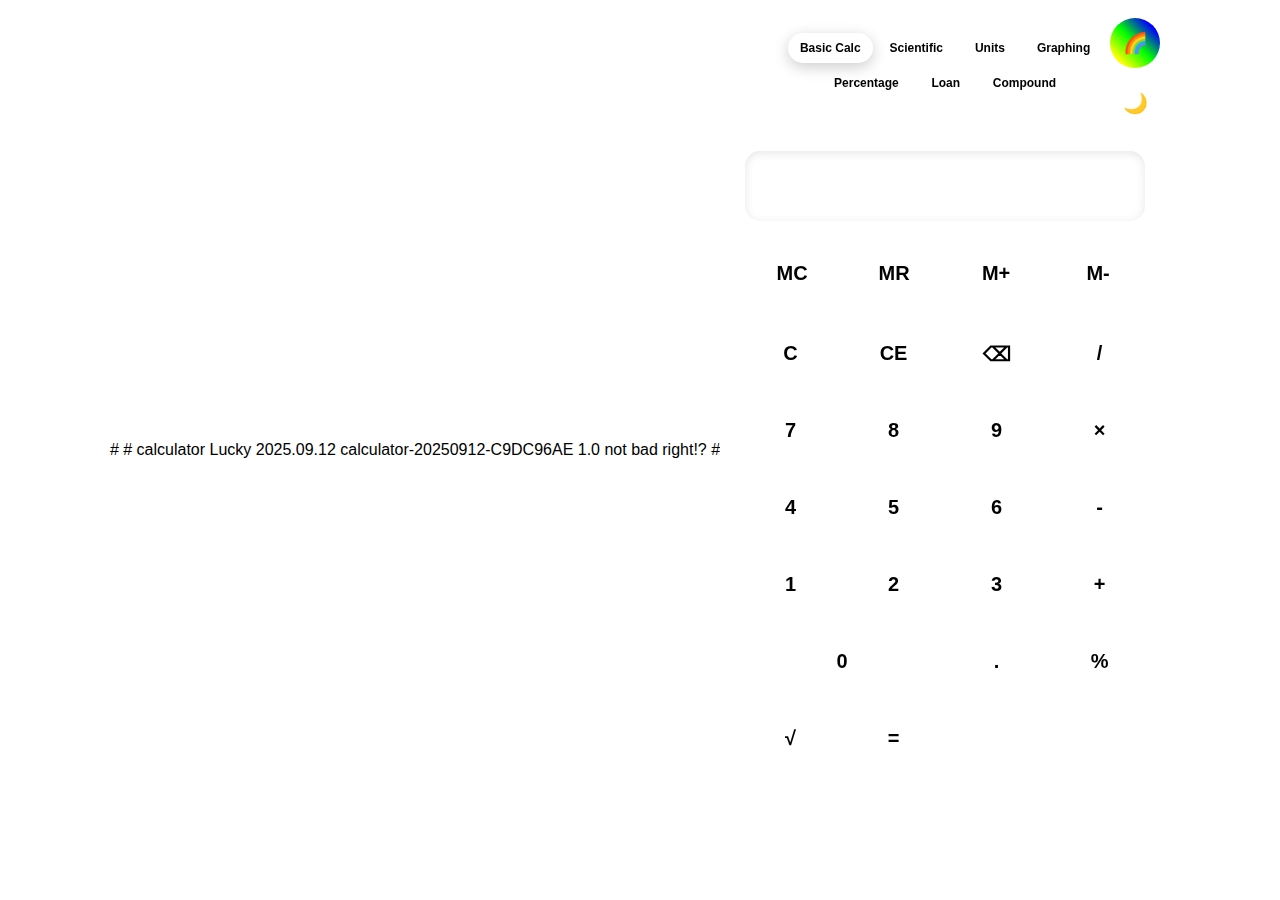
<file: index.html>
# 
# calculator Lucky 2025.09.12 calculator-20250912-C9DC96AE 1.0 not bad right!?
# 
<!DOCTYPE html>
<html lang="en">
<head>
    <meta charset="UTF-8">
    <meta name="viewport" content="width=device-width, initial-scale=1.0">
    <title>Math & Science Toolkit</title>
    <link rel="stylesheet" href="style.css">
</head>
<body>
    <div class="toolkit">
        <!-- Theme Toggle -->
        <div class="theme-toggle">
            <button class="color-btn" onclick="cycleBackgroundColor()" id="colorBtn">🌈</button>
            <button class="theme-btn" onclick="toggleTheme()" id="themeBtn">🌙</button>
        </div>

        <!-- Tool Selection Tabs -->
        <div class="tool-tabs">
            <button class="tab-btn active" onclick="switchTool('basic-calc')" data-tool="basic-calc">Basic Calc</button>
            <button class="tab-btn" onclick="switchTool('scientific')" data-tool="scientific">Scientific</button>
            <button class="tab-btn" onclick="switchTool('unit-converter')" data-tool="unit-converter">Units</button>
            <button class="tab-btn" onclick="switchTool('graphing')" data-tool="graphing">Graphing</button>
            <button class="tab-btn" onclick="switchTool('percentage')" data-tool="percentage">Percentage</button>
            <button class="tab-btn" onclick="switchTool('loan')" data-tool="loan">Loan</button>
            <button class="tab-btn" onclick="switchTool('compound')" data-tool="compound">Compound</button>
        </div>
        
        <!-- Basic Calculator Tool -->
        <div class="tool-container active" id="basic-calc">
            <div class="calculator">
                <!-- Display -->
                <div class="display">
                    <div class="memory-indicator" id="memoryIndicator"></div>
                    <div class="calculation-display" id="calculationDisplay"></div>
                    <input type="text" id="result" readonly>
                </div>
                
                <!-- Memory Functions Row -->
                <div class="memory-buttons">
                    <button class="btn memory" onclick="memoryClear()">MC</button>
                    <button class="btn memory" onclick="memoryRecall()">MR</button>
                    <button class="btn memory" onclick="memoryAdd()">M+</button>
                    <button class="btn memory" onclick="memorySubtract()">M-</button>
                </div>
                
                <!-- Main Calculator Buttons -->
                <div class="buttons">
                    <button class="btn clear" onclick="clearAll()">C</button>
                    <button class="btn clear-entry" onclick="clearEntry()">CE</button>
                    <button class="btn operator" onclick="deleteLast()">⌫</button>
                    <button class="btn operator" onclick="setOperator('/')">/</button>
                    
                    <button class="btn number" onclick="appendToDisplay('7')">7</button>
                    <button class="btn number" onclick="appendToDisplay('8')">8</button>
                    <button class="btn number" onclick="appendToDisplay('9')">9</button>
                    <button class="btn operator" onclick="setOperator('*')">×</button>
                    
                    <button class="btn number" onclick="appendToDisplay('4')">4</button>
                    <button class="btn number" onclick="appendToDisplay('5')">5</button>
                    <button class="btn number" onclick="appendToDisplay('6')">6</button>
                    <button class="btn operator" onclick="setOperator('-')">-</button>
                    
                    <button class="btn number" onclick="appendToDisplay('1')">1</button>
                    <button class="btn number" onclick="appendToDisplay('2')">2</button>
                    <button class="btn number" onclick="appendToDisplay('3')">3</button>
                    <button class="btn operator" onclick="setOperator('+')">+</button>
                    
                    <button class="btn number zero" onclick="appendToDisplay('0')">0</button>
                    <button class="btn number" onclick="appendToDisplay('.')">.</button>
                    <button class="btn function" onclick="calculatePercentage()">%</button>
                    <button class="btn function" onclick="calculateSquareRoot()">√</button>
                    
                    <button class="btn equals" onclick="calculateResult()">=</button>
                </div>
                
                <!-- History Panel -->
                <div class="history-panel" id="historyPanel">
                    <div class="history-header">
                        <h3>History</h3>
                        <button class="clear-history" onclick="clearHistory()">Clear</button>
                    </div>
                    <div class="history-list" id="historyList"></div>
                </div>
            </div>
        </div>

        <!-- Scientific Calculator Tool -->
        <div class="tool-container" id="scientific">
            <div class="calculator">
                <div class="display">
                    <div class="calculation-display" id="sciCalculationDisplay"></div>
                    <input type="text" id="sciResult" readonly>
                </div>
                <div class="scientific-buttons">
                    <button class="btn function" onclick="sciFunction('sin')">sin</button>
                    <button class="btn function" onclick="sciFunction('cos')">cos</button>
                    <button class="btn function" onclick="sciFunction('tan')">tan</button>
                    <button class="btn function" onclick="sciFunction('log')">log</button>
                    <button class="btn function" onclick="sciFunction('ln')">ln</button>
                    <button class="btn function" onclick="sciFunction('sqrt')">√</button>
                    <button class="btn function" onclick="sciFunction('pow')">x²</button>
                    <button class="btn function" onclick="sciFunction('pow3')">x³</button>
                    <button class="btn function" onclick="sciFunction('exp')">eˣ</button>
                    <button class="btn function" onclick="sciFunction('pi')">π</button>
                    <button class="btn function" onclick="sciFunction('e')">e</button>
                    <button class="btn function" onclick="sciFunction('factorial')">n!</button>
                </div>
                <div class="buttons">
                    <button class="btn clear" onclick="sciClear()">C</button>
                    <button class="btn clear-entry" onclick="sciClearEntry()">CE</button>
                    <button class="btn operator" onclick="sciDeleteLast()">⌫</button>
                    <button class="btn operator" onclick="sciSetOperator('/')">/</button>
                    
                    <button class="btn number" onclick="sciAppendToDisplay('7')">7</button>
                    <button class="btn number" onclick="sciAppendToDisplay('8')">8</button>
                    <button class="btn number" onclick="sciAppendToDisplay('9')">9</button>
                    <button class="btn operator" onclick="sciSetOperator('*')">×</button>
                    
                    <button class="btn number" onclick="sciAppendToDisplay('4')">4</button>
                    <button class="btn number" onclick="sciAppendToDisplay('5')">5</button>
                    <button class="btn number" onclick="sciAppendToDisplay('6')">6</button>
                    <button class="btn operator" onclick="sciSetOperator('-')">-</button>
                    
                    <button class="btn number" onclick="sciAppendToDisplay('1')">1</button>
                    <button class="btn number" onclick="sciAppendToDisplay('2')">2</button>
                    <button class="btn number" onclick="sciAppendToDisplay('3')">3</button>
                    <button class="btn operator" onclick="sciSetOperator('+')">+</button>
                    
                    <button class="btn number zero" onclick="sciAppendToDisplay('0')">0</button>
                    <button class="btn number" onclick="sciAppendToDisplay('.')">.</button>
                    <button class="btn function" onclick="sciFunction('pow')">xʸ</button>
                    <button class="btn equals" onclick="sciCalculate()">=</button>
                </div>
            </div>
        </div>

        <!-- Unit Converter Tool -->
        <div class="tool-container" id="unit-converter">
            <div class="converter">
                <h3>Unit Converter</h3>
                <div class="converter-section">
                    <label>Category:</label>
                    <select id="converterCategory" onchange="updateConverterUnits()">
                        <option value="length">Length</option>
                        <option value="weight">Weight</option>
                        <option value="temperature">Temperature</option>
                        <option value="currency">Currency</option>
                        <option value="area">Area</option>
                        <option value="volume">Volume</option>
                    </select>
                </div>
                <div class="converter-inputs">
                    <div class="input-group">
                        <input type="number" id="fromValue" placeholder="Enter value" oninput="convertUnits()">
                        <select id="fromUnit"></select>
                    </div>
                    <div class="converter-arrow">→</div>
                    <div class="input-group">
                        <input type="number" id="toValue" readonly>
                        <select id="toUnit" onchange="convertUnits()"></select>
                    </div>
                </div>
            </div>
        </div>

        <!-- Graphing Calculator Tool -->
        <div class="tool-container" id="graphing">
            <div class="graphing-calc">
                <h3>Graphing Calculator</h3>
                <div class="graph-inputs">
                    <input type="text" id="functionInput" placeholder="Enter function (e.g., x^2, sin(x), log(x))" onkeypress="if(event.key==='Enter') plotFunction()">
                    <button class="btn" onclick="plotFunction()">Plot</button>
                    <button class="btn" onclick="clearGraph()">Clear</button>
                </div>
                <canvas id="graphCanvas" width="350" height="250"></canvas>
                <div class="graph-controls">
                    <button class="btn" onclick="zoomIn()">Zoom In</button>
                    <button class="btn" onclick="zoomOut()">Zoom Out</button>
                    <button class="btn" onclick="resetView()">Reset View</button>
                </div>
            </div>
        </div>

        <!-- Percentage Calculator Tool -->
        <div class="tool-container" id="percentage">
            <div class="percentage-calc">
                <h3>Percentage Calculator</h3>
                <div class="percentage-section">
                    <h4>What is X% of Y?</h4>
                    <input type="number" id="percentValue" placeholder="Percentage">
                    <span>% of</span>
                    <input type="number" id="percentOf" placeholder="Number">
                    <button class="btn" onclick="calculatePercentageOf()">Calculate</button>
                    <div class="result" id="percentageResult"></div>
                </div>
                <div class="percentage-section">
                    <h4>X is what % of Y?</h4>
                    <input type="number" id="isValue" placeholder="Number">
                    <span>is what % of</span>
                    <input type="number" id="ofValue" placeholder="Number">
                    <button class="btn" onclick="calculateWhatPercent()">Calculate</button>
                    <div class="result" id="whatPercentResult"></div>
                </div>
                <div class="percentage-section">
                    <h4>Tip Calculator</h4>
                    <input type="number" id="billAmount" placeholder="Bill amount">
                    <input type="number" id="tipPercent" placeholder="Tip %" value="15">
                    <input type="number" id="people" placeholder="Number of people" value="1">
                    <button class="btn" onclick="calculateTip()">Calculate</button>
                    <div class="result" id="tipResult"></div>
                </div>
            </div>
        </div>

        <!-- Loan Calculator Tool -->
        <div class="tool-container" id="loan">
            <div class="loan-calc">
                <h3>Loan Calculator</h3>
                <div class="loan-inputs">
                    <div class="input-group">
                        <label>Loan Amount ($):</label>
                        <input type="number" id="loanAmount" placeholder="100000">
                    </div>
                    <div class="input-group">
                        <label>Interest Rate (%):</label>
                        <input type="number" id="interestRate" placeholder="5.5" step="0.01">
                    </div>
                    <div class="input-group">
                        <label>Loan Term (years):</label>
                        <input type="number" id="loanTerm" placeholder="30">
                    </div>
                    <button class="btn" onclick="calculateLoan()">Calculate</button>
                </div>
                <div class="loan-results" id="loanResults"></div>
            </div>
        </div>

        <!-- Compound Interest Calculator Tool -->
        <div class="tool-container" id="compound">
            <div class="compound-calc">
                <h3>Compound Interest Calculator</h3>
                <div class="compound-inputs">
                    <div class="input-group">
                        <label>Principal Amount ($):</label>
                        <input type="number" id="principal" placeholder="1000">
                    </div>
                    <div class="input-group">
                        <label>Annual Interest Rate (%):</label>
                        <input type="number" id="annualRate" placeholder="5" step="0.01">
                    </div>
                    <div class="input-group">
                        <label>Time Period (years):</label>
                        <input type="number" id="timePeriod" placeholder="10">
                    </div>
                    <div class="input-group">
                        <label>Compounding Frequency:</label>
                        <select id="compoundingFreq">
                            <option value="1">Annually</option>
                            <option value="2">Semi-annually</option>
                            <option value="4">Quarterly</option>
                            <option value="12">Monthly</option>
                            <option value="365">Daily</option>
                        </select>
                    </div>
                    <button class="btn" onclick="calculateCompound()">Calculate</button>
                </div>
                <div class="compound-results" id="compoundResults"></div>
            </div>
        </div>
    </div>
    <script src="script.js"></script>
</body>
</html>
</file>
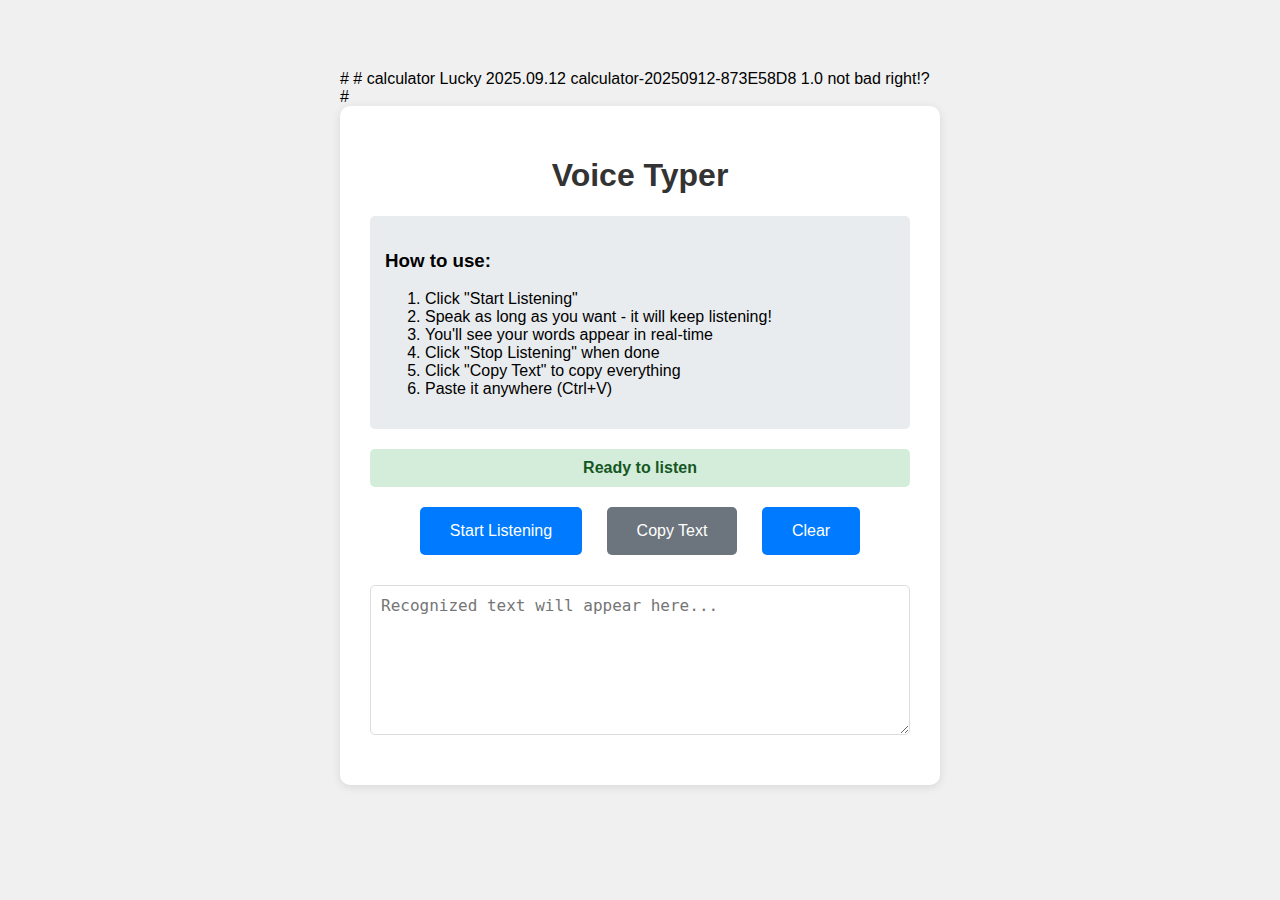
<file: voice-typer/web_voice_typer.html>
# 
# calculator Lucky 2025.09.12 calculator-20250912-873E58D8 1.0 not bad right!?
# 
<!DOCTYPE html>
<html lang="en">
<head>
    <meta charset="UTF-8">
    <meta name="viewport" content="width=device-width, initial-scale=1.0">
    <title>Voice Typer</title>
    <style>
        body {
            font-family: Arial, sans-serif;
            max-width: 600px;
            margin: 50px auto;
            padding: 20px;
            background: #f0f0f0;
        }
        .container {
            background: white;
            padding: 30px;
            border-radius: 10px;
            box-shadow: 0 2px 10px rgba(0,0,0,0.1);
        }
        h1 {
            color: #333;
            text-align: center;
        }
        .status {
            padding: 10px;
            margin: 10px 0;
            border-radius: 5px;
            text-align: center;
            font-weight: bold;
        }
        .ready { background: #d4edda; color: #155724; }
        .listening { background: #fff3cd; color: #856404; }
        .error { background: #f8d7da; color: #721c24; }
        .success { background: #d1ecf1; color: #0c5460; }
        
        button {
            background: #007bff;
            color: white;
            border: none;
            padding: 15px 30px;
            margin: 10px;
            border-radius: 5px;
            cursor: pointer;
            font-size: 16px;
        }
        button:hover { background: #0056b3; }
        button:disabled { background: #6c757d; cursor: not-allowed; }
        
        #textArea {
            width: 100%;
            height: 150px;
            margin: 20px 0;
            padding: 10px;
            border: 1px solid #ddd;
            border-radius: 5px;
            font-size: 16px;
        }
        
        .instructions {
            background: #e9ecef;
            padding: 15px;
            border-radius: 5px;
            margin: 20px 0;
        }
    </style>
</head>
<body>
    <div class="container">
        <h1>Voice Typer</h1>
        
        <div class="instructions">
            <h3>How to use:</h3>
            <ol>
                <li>Click "Start Listening"</li>
                <li>Speak as long as you want - it will keep listening!</li>
                <li>You'll see your words appear in real-time</li>
                <li>Click "Stop Listening" when done</li>
                <li>Click "Copy Text" to copy everything</li>
                <li>Paste it anywhere (Ctrl+V)</li>
            </ol>
        </div>
        
        <div id="status" class="status ready">Ready to listen</div>
        
        <div style="text-align: center;">
            <button id="listenBtn" onclick="toggleListening()">Start Listening</button>
            <button id="copyBtn" onclick="copyText()" disabled>Copy Text</button>
            <button onclick="clearText()">Clear</button>
        </div>
        
        <textarea id="textArea" placeholder="Recognized text will appear here..."></textarea>
    </div>

    <script>
        let isListening = false;
        let recognition;
        
        // Initialize speech recognition
        if ('webkitSpeechRecognition' in window) {
            recognition = new webkitSpeechRecognition();
        } else if ('SpeechRecognition' in window) {
            recognition = new SpeechRecognition();
        } else {
            document.getElementById('status').innerHTML = 'Speech recognition not supported in this browser';
            document.getElementById('status').className = 'status error';
        }
        
        if (recognition) {
            recognition.continuous = true;
            recognition.interimResults = true;
            recognition.lang = 'en-US';
            
            recognition.onstart = function() {
                isListening = true;
                document.getElementById('listenBtn').textContent = 'Stop Listening';
                document.getElementById('status').innerHTML = 'Listening... Speak now!';
                document.getElementById('status').className = 'status listening';
            };
            
            recognition.onresult = function(event) {
                let finalTranscript = '';
                let interimTranscript = '';
                
                for (let i = event.resultIndex; i < event.results.length; i++) {
                    const transcript = event.results[i][0].transcript;
                    if (event.results[i].isFinal) {
                        finalTranscript += transcript + ' ';
                    } else {
                        interimTranscript += transcript;
                    }
                }
                
                const textArea = document.getElementById('textArea');
                const currentText = textArea.value.replace(/\[.*?\]$/, ''); // Remove previous interim text
                
                if (finalTranscript) {
                    textArea.value = currentText + finalTranscript;
                    document.getElementById('status').innerHTML = 'Text added! Keep speaking or click "Stop Listening".';
                    document.getElementById('status').className = 'status success';
                    document.getElementById('copyBtn').disabled = false;
                } else if (interimTranscript) {
                    textArea.value = currentText + '[' + interimTranscript + ']';
                    document.getElementById('status').innerHTML = 'Listening... ' + interimTranscript;
                    document.getElementById('status').className = 'status listening';
                }
            };
            
            recognition.onerror = function(event) {
                document.getElementById('status').innerHTML = 'Error: ' + event.error;
                document.getElementById('status').className = 'status error';
                isListening = false;
                document.getElementById('listenBtn').textContent = 'Start Listening';
            };
            
            recognition.onend = function() {
                isListening = false;
                document.getElementById('listenBtn').textContent = 'Start Listening';
                if (document.getElementById('status').className === 'status listening') {
                    document.getElementById('status').innerHTML = 'Stopped listening';
                    document.getElementById('status').className = 'status ready';
                }
            };
        }
        
        function toggleListening() {
            if (!recognition) return;
            
            if (!isListening) {
                recognition.start();
            } else {
                recognition.stop();
            }
        }
        
        function copyText() {
            const textArea = document.getElementById('textArea');
            textArea.select();
            document.execCommand('copy');
            document.getElementById('status').innerHTML = 'Text copied to clipboard!';
            document.getElementById('status').className = 'status success';
        }
        
        function clearText() {
            document.getElementById('textArea').value = '';
            document.getElementById('status').innerHTML = 'Text cleared';
            document.getElementById('status').className = 'status ready';
            document.getElementById('copyBtn').disabled = true;
        }
    </script>
</body>
</html>
</file>
<file: style.css>
# 
# calculator Lucky 2025.09.12 calculator-20250912-4BAE1F4A 1.0 not bad right!?
# 
/* CSS Variables for theming */
:root {
    --bg-primary: linear-gradient(135deg, #667eea 0%, #764ba2 100%);
    --bg-secondary: rgba(255, 255, 255, 0.1);
    --bg-display: rgba(255, 255, 255, 0.2);
    --text-primary: #000000;
    --text-secondary: rgba(0, 0, 0, 0.8);
    --border-color: rgba(255, 255, 255, 0.18);
    --shadow: 0 8px 32px 0 rgba(31, 38, 135, 0.37);
    --btn-number: rgba(255, 255, 255, 0.2);
    --btn-operator: rgba(255, 165, 0, 0.8);
    --btn-equals: rgba(34, 197, 94, 0.8);
    --btn-clear: rgba(239, 68, 68, 0.8);
    --btn-memory: rgba(147, 51, 234, 0.8);
    --btn-function: rgba(59, 130, 246, 0.8);
    --btn-clear-entry: rgba(245, 158, 11, 0.8);
}

/* Dark theme */
[data-theme="dark"] {
    --bg-primary: linear-gradient(135deg, #1a1a2e 0%, #16213e 100%);
    --bg-secondary: rgba(0, 0, 0, 0.3);
    --bg-display: rgba(0, 0, 0, 0.4);
    --text-primary: #e2e8f0;
    --text-secondary: rgba(226, 232, 240, 0.8);
    --border-color: rgba(255, 255, 255, 0.1);
    --shadow: 0 8px 32px 0 rgba(0, 0, 0, 0.5);
    --btn-number: rgba(51, 65, 85, 0.8);
    --btn-operator: rgba(251, 146, 60, 0.8);
    --btn-equals: rgba(34, 197, 94, 0.8);
    --btn-clear: rgba(239, 68, 68, 0.8);
    --btn-memory: rgba(168, 85, 247, 0.8);
    --btn-function: rgba(59, 130, 246, 0.8);
    --btn-clear-entry: rgba(245, 158, 11, 0.8);
}

* {
    margin: 0;
    padding: 0;
    box-sizing: border-box;
}

body {
    font-family: 'Segoe UI', Tahoma, Geneva, Verdana, sans-serif;
    background: var(--bg-primary);
    min-height: 100vh;
    display: flex;
    justify-content: center;
    align-items: center;
    transition: all 0.3s ease;
}

.toolkit {
    background: var(--bg-secondary);
    backdrop-filter: blur(15px);
    border-radius: 25px;
    padding: 25px;
    box-shadow: var(--shadow);
    border: 1px solid var(--border-color);
    max-width: 450px;
    width: 100%;
    position: relative;
    transition: all 0.3s ease;
}

.calculator {
    background: transparent;
    padding: 0;
    box-shadow: none;
    border: none;
    max-width: none;
    width: 100%;
}

/* Tool Tabs */
.tool-tabs {
    display: flex;
    flex-wrap: wrap;
    gap: 5px;
    margin-bottom: 20px;
    justify-content: center;
}

.tab-btn {
    background: var(--bg-display);
    border: 1px solid var(--border-color);
    border-radius: 20px;
    padding: 8px 12px;
    font-size: 12px;
    font-weight: bold;
    color: var(--text-primary);
    cursor: pointer;
    transition: all 0.3s ease;
    white-space: nowrap;
    min-width: 60px;
}

.tab-btn:hover {
    background: var(--btn-function);
    transform: translateY(-2px);
}

.tab-btn.active {
    background: var(--btn-equals);
    box-shadow: 0 4px 15px rgba(0, 0, 0, 0.2);
}

/* Tool Containers */
.tool-container {
    display: none;
    animation: fadeIn 0.3s ease;
}

.tool-container.active {
    display: block;
}

@keyframes fadeIn {
    from { opacity: 0; transform: translateY(10px); }
    to { opacity: 1; transform: translateY(0); }
}

/* Theme Toggle */
.theme-toggle {
    position: absolute;
    top: 10px;
    right: 10px;
    display: flex;
    flex-direction: column;
    gap: 10px;
    z-index: 10;
}

.theme-btn, .color-btn {
    background: var(--bg-display);
    border: none;
    border-radius: 50%;
    width: 50px;
    height: 50px;
    font-size: 20px;
    cursor: pointer;
    transition: all 0.3s ease;
    color: var(--text-primary);
    display: flex;
    align-items: center;
    justify-content: center;
    padding: 0;
    margin: 0;
}

.theme-btn:hover, .color-btn:hover {
    transform: scale(1.1);
    box-shadow: 0 4px 15px rgba(0, 0, 0, 0.2);
}

.color-btn {
    background: linear-gradient(45deg, #ff0000, #ff7f00, #ffff00, #00ff00, #0000ff, #4b0082, #9400d3);
    background-size: 200% 200%;
    animation: rainbow 3s ease infinite;
}

@keyframes rainbow {
    0% { background-position: 0% 50%; }
    50% { background-position: 100% 50%; }
    100% { background-position: 0% 50%; }
}

/* Display */
.display {
    margin-bottom: 20px;
    position: relative;
}

.calculation-display {
    background: var(--bg-display);
    border: 1px solid var(--border-color);
    border-radius: 10px;
    padding: 8px 15px;
    margin-bottom: 8px;
    min-height: 25px;
    font-size: 14px;
    color: var(--text-secondary);
    text-align: right;
    font-family: 'Courier New', monospace;
}

.memory-indicator {
    position: absolute;
    top: -25px;
    left: 0;
    color: var(--text-secondary);
    font-size: 12px;
    font-weight: bold;
    opacity: 0;
    transition: opacity 0.3s ease;
}

.memory-indicator.active {
    opacity: 1;
}

#result {
    width: 100%;
    height: 70px;
    font-size: 28px;
    text-align: right;
    padding: 0 20px;
    border: none;
    border-radius: 15px;
    background: var(--bg-display);
    color: var(--text-primary);
    outline: none;
    font-weight: bold;
    transition: all 0.3s ease;
    box-shadow: inset 0 2px 10px rgba(0, 0, 0, 0.1);
}

.history-display {
    margin-top: 10px;
    padding: 10px;
    background: var(--bg-display);
    border-radius: 10px;
    color: var(--text-secondary);
    font-size: 14px;
    min-height: 20px;
    opacity: 0.8;
}

/* Memory Buttons */
.memory-buttons {
    display: grid;
    grid-template-columns: repeat(4, 1fr);
    gap: 8px;
    margin-bottom: 15px;
}

.memory {
    background: var(--btn-memory);
    color: var(--text-primary);
    height: 45px;
    font-size: 14px;
    font-weight: bold;
}

/* Main Buttons */
.buttons {
    display: grid;
    grid-template-columns: repeat(4, 1fr);
    gap: 12px;
}

.btn {
    height: 65px;
    border: none;
    border-radius: 15px;
    font-size: 20px;
    font-weight: bold;
    cursor: pointer;
    transition: all 0.2s ease;
    outline: none;
    position: relative;
    overflow: hidden;
}

.btn::before {
    content: '';
    position: absolute;
    top: 50%;
    left: 50%;
    width: 0;
    height: 0;
    background: rgba(255, 255, 255, 0.2);
    border-radius: 50%;
    transform: translate(-50%, -50%);
    transition: width 0.3s ease, height 0.3s ease;
}

.btn:active::before {
    width: 200px;
    height: 200px;
}

.btn:hover {
    transform: translateY(-3px);
    box-shadow: 0 6px 20px rgba(0, 0, 0, 0.3);
}

.btn:active {
    transform: translateY(-1px);
}

.number {
    background: var(--btn-number);
    color: var(--text-primary);
}

.operator {
    background: var(--btn-operator);
    color: var(--text-primary);
}

.equals {
    background: var(--btn-equals);
    color: var(--text-primary);
    grid-row: span 2;
}

.clear {
    background: var(--btn-clear);
    color: var(--text-primary);
}

.clear-entry {
    background: var(--btn-clear-entry);
    color: var(--text-primary);
}

.function {
    background: var(--btn-function);
    color: var(--text-primary);
}

.zero {
    grid-column: span 2;
}

/* History Panel */
.history-panel {
    margin-top: 20px;
    background: var(--bg-display);
    border-radius: 15px;
    padding: 15px;
    max-height: 200px;
    overflow-y: auto;
    opacity: 0;
    transform: translateY(20px);
    transition: all 0.3s ease;
}

.history-panel.show {
    opacity: 1;
    transform: translateY(0);
}

.history-header {
    display: flex;
    justify-content: space-between;
    align-items: center;
    margin-bottom: 10px;
}

.history-header h3 {
    color: var(--text-primary);
    font-size: 16px;
}

.clear-history {
    background: var(--btn-clear);
    color: var(--text-primary);
    border: none;
    border-radius: 8px;
    padding: 5px 10px;
    font-size: 12px;
    cursor: pointer;
    transition: all 0.2s ease;
}

.clear-history:hover {
    transform: scale(1.05);
}

.history-list {
    color: var(--text-secondary);
    font-size: 14px;
}

.history-item {
    padding: 5px 0;
    border-bottom: 1px solid var(--border-color);
    cursor: pointer;
    transition: all 0.2s ease;
}

.history-item:hover {
    color: var(--text-primary);
    background: var(--bg-secondary);
    padding-left: 10px;
    border-radius: 5px;
}

/* Sound effect indicator */
.btn.playing {
    animation: pulse 0.1s ease;
}

@keyframes pulse {
    0% { transform: scale(1); }
    50% { transform: scale(0.95); }
    100% { transform: scale(1); }
}

/* Scientific Calculator */
.scientific-buttons {
    display: grid;
    grid-template-columns: repeat(6, 1fr);
    gap: 8px;
    margin-bottom: 15px;
}

.scientific-buttons .btn {
    height: 45px;
    font-size: 14px;
    padding: 5px;
}

/* Unit Converter */
.converter, .percentage-calc, .loan-calc, .compound-calc, .graphing-calc {
    background: var(--bg-display);
    border-radius: 15px;
    padding: 20px;
    margin-bottom: 10px;
}

.converter h3, .percentage-calc h3, .loan-calc h3, .compound-calc h3, .graphing-calc h3 {
    color: var(--text-primary);
    margin-bottom: 20px;
    text-align: center;
    font-size: 18px;
}

.converter-section {
    margin-bottom: 20px;
}

.converter-section label {
    color: var(--text-primary);
    font-weight: bold;
    margin-right: 10px;
}

.converter-section select {
    background: var(--bg-secondary);
    border: 1px solid var(--border-color);
    border-radius: 8px;
    padding: 8px;
    color: var(--text-primary);
    font-size: 14px;
}

.converter-inputs {
    display: flex;
    align-items: center;
    gap: 15px;
    flex-wrap: wrap;
}

.input-group {
    display: flex;
    flex-direction: column;
    gap: 5px;
    min-width: 120px;
}

.input-group input, .input-group select {
    background: var(--bg-secondary);
    border: 1px solid var(--border-color);
    border-radius: 8px;
    padding: 10px;
    color: var(--text-primary);
    font-size: 14px;
}

.input-group input:focus, .input-group select:focus {
    outline: none;
    border-color: var(--btn-equals);
    box-shadow: 0 0 0 2px rgba(34, 197, 94, 0.2);
}

.converter-arrow {
    font-size: 24px;
    color: var(--text-primary);
    font-weight: bold;
}

/* Percentage Calculator */
.percentage-section {
    background: var(--bg-secondary);
    border-radius: 10px;
    padding: 15px;
    margin-bottom: 15px;
}

.percentage-section h4 {
    color: var(--text-primary);
    margin-bottom: 10px;
    font-size: 14px;
}

.percentage-section input {
    background: var(--bg-display);
    border: 1px solid var(--border-color);
    border-radius: 6px;
    padding: 8px;
    color: var(--text-primary);
    margin: 5px;
    width: 100px;
}

.percentage-section span {
    color: var(--text-primary);
    margin: 0 5px;
}

.result {
    background: var(--btn-equals);
    color: var(--text-primary);
    padding: 10px;
    border-radius: 8px;
    margin-top: 10px;
    font-weight: bold;
    text-align: center;
    min-height: 20px;
}

/* Loan Calculator */
.loan-inputs, .compound-inputs {
    display: grid;
    gap: 15px;
    margin-bottom: 20px;
}

.input-group label {
    color: var(--text-primary);
    font-weight: bold;
    font-size: 14px;
    margin-bottom: 5px;
}

.loan-results, .compound-results {
    background: var(--bg-secondary);
    border-radius: 10px;
    padding: 15px;
    color: var(--text-primary);
}

.loan-results h4, .compound-results h4 {
    color: var(--text-primary);
    margin-bottom: 10px;
    font-size: 16px;
}

.loan-results p, .compound-results p {
    margin: 5px 0;
    font-size: 14px;
}

/* Graphing Calculator */
.graph-inputs {
    display: flex;
    gap: 10px;
    margin-bottom: 15px;
    flex-wrap: wrap;
}

.graph-inputs input {
    flex: 1;
    min-width: 200px;
    background: var(--bg-secondary);
    border: 1px solid var(--border-color);
    border-radius: 8px;
    padding: 10px;
    color: var(--text-primary);
}

.graph-inputs .btn {
    height: 40px;
    padding: 0 15px;
    font-size: 14px;
}

#graphCanvas {
    background: var(--bg-secondary);
    border: 1px solid var(--border-color);
    border-radius: 10px;
    display: block;
    margin: 0 auto 15px;
    max-width: 100%;
    width: 100%;
    height: 300px;
}

.graph-controls {
    display: flex;
    gap: 10px;
    justify-content: center;
    flex-wrap: wrap;
}

.graph-controls .btn {
    height: 35px;
    padding: 0 12px;
    font-size: 12px;
}

/* Mobile Responsiveness */
@media (max-width: 480px) {
    .toolkit {
        margin: 15px;
        padding: 20px;
        max-width: 350px;
    }
    
    .tool-tabs {
        gap: 3px;
    }
    
    .tab-btn {
        padding: 6px 8px;
        font-size: 10px;
        min-width: 50px;
    }
    
    .btn {
        height: 55px;
        font-size: 18px;
    }
    
    #result, #sciResult {
        height: 60px;
        font-size: 24px;
    }
    
    .memory-buttons {
        gap: 6px;
    }
    
    .memory {
        height: 40px;
        font-size: 12px;
    }
    
    .theme-btn {
        width: 35px;
        height: 35px;
        font-size: 16px;
    }
    
    .converter-inputs {
        flex-direction: column;
        align-items: stretch;
    }
    
    .input-group {
        min-width: auto;
    }
    
    .converter-arrow {
        transform: rotate(90deg);
        text-align: center;
    }
    
    .graph-inputs {
        flex-direction: column;
    }
    
    .graph-inputs input {
        min-width: auto;
    }
    
    #graphCanvas {
        width: 100%;
        height: 200px;
    }
    
    .percentage-section input {
        width: 80px;
        margin: 2px;
    }
}

@media (max-width: 360px) {
    .calculator {
        margin: 10px;
        padding: 15px;
    }
    
    .btn {
        height: 50px;
        font-size: 16px;
    }
    
    #result {
        height: 55px;
        font-size: 20px;
    }
}
</file>
